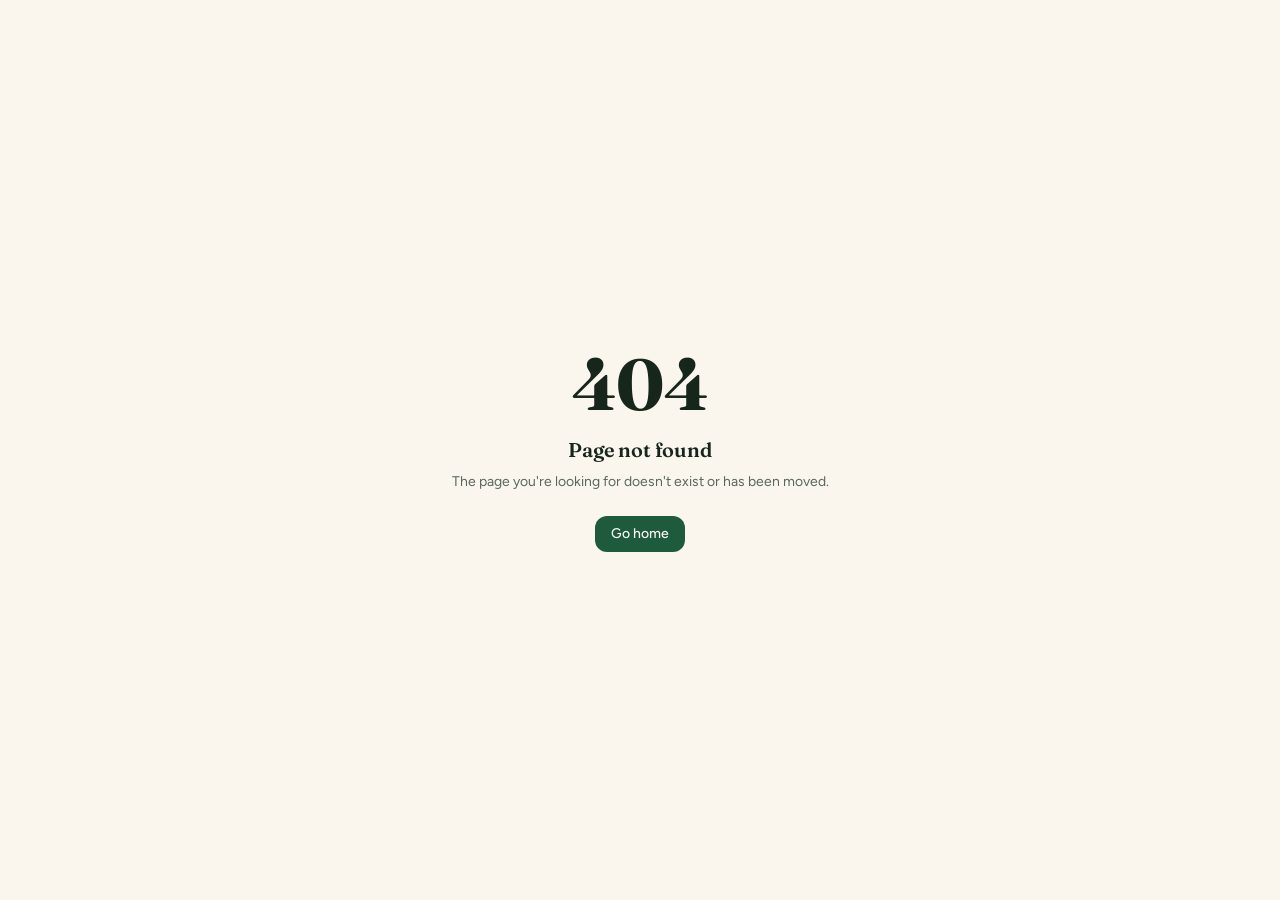
<file: index.html>
<!DOCTYPE html><html lang="en"><head><meta charSet="utf-8"/><meta name="viewport" content="width=device-width, initial-scale=1"/><link rel="stylesheet" href="https://fonts.googleapis.com/css2?family=Figtree:wght@400;500;600;700&amp;family=Fraunces:opsz,wght@9..144,500;9..144,600&amp;display=swap" data-precedence="default"/><link rel="stylesheet" href="/assets/styles-CKdvOArB.css" data-precedence="default"/><title>AI-Boltai</title><meta name="robots" content="noindex, nofollow"/><meta property="og:type" content="website"/><meta name="twitter:card" content="summary"/><meta name="theme-color" content="#1e5a43"/><meta name="apple-mobile-web-app-capable" content="yes"/><meta name="apple-mobile-web-app-title" content="AI-Boltai"/><meta name="description" content="A private space for our family to talk."/><meta property="og:title" content="AI-Boltai"/><meta property="og:description" content="A private space for our family to talk."/><link rel="modulepreload" href="/assets/index-BQ7tYV_w.js"/><link rel="modulepreload" href="/assets/rolldown-runtime-CbXtAM7H.js"/><link rel="modulepreload" href="/assets/react-CzP619SD.js"/><link rel="modulepreload" href="/assets/react-dom-Bam8rkro.js"/><link rel="modulepreload" href="/assets/not-found-DIgawKw1.js"/><link rel="modulepreload" href="/assets/redirect-DmtLUW0N.js"/><link rel="modulepreload" href="/assets/client-DEn1YyG5.js"/><link rel="modulepreload" href="/assets/invariant-DEEwAagU.js"/><link rel="modulepreload" href="/assets/matchContext-DojTXPMB.js"/><link rel="modulepreload" href="/assets/lazyRouteComponent-FxJWms-g.js"/><link rel="modulepreload" href="/assets/jsx-runtime-CznXPbDH.js"/><link rel="modulepreload" href="/assets/useSelector-Co7ZYGtu.js"/><link rel="modulepreload" href="/assets/query-CXAxmf36.js"/><link rel="modulepreload" href="/assets/preload-helper-CsSsH0Yg.js"/><link rel="preconnect" href="https://fonts.googleapis.com"/><link rel="preconnect" href="https://fonts.gstatic.com" crossorigin="anonymous"/><link rel="icon" href="/favicon.ico" type="image/x-icon"/><link rel="manifest" href="/manifest.webmanifest"/><link rel="apple-touch-icon" href="/apple-touch-icon.png"/></head><body><!--$--><!--$--><!--/$--><script>(function(a,f){let l;try{l=JSON.parse(sessionStorage.getItem(a)||"{}")}catch{return}const n=l?.[f||history.state?.__TSR_key];let c=!1;for(const t in n){const e=n[t],o=e?.scrollX,s=e?.scrollY;if(Number.isFinite(o)&&Number.isFinite(s)){if(t==="window")scrollTo(o,s),c=!0;else if(t)try{const r=document.querySelector(t);r&&(r.scrollLeft=o,r.scrollTop=s)}catch{}}}if(c)return;const i=location.hash.slice(1);if(i){const t=history.state?.__hashScrollIntoViewOptions??!0;if(t){const e=document.getElementById(i);e&&e.scrollIntoView(t)}return}scrollTo(0,0)})("tsr-scroll-restoration-v1_3");document.currentScript.remove()</script><!--/$--><section aria-label="Notifications alt+T" tabindex="-1" aria-live="polite" aria-relevant="additions text" aria-atomic="false" data-react-aria-top-layer="true"></section><script data-tsr-stream-part="">(self.$R=self.$R||{})["tsr"]=[];self.$_TSR={h(){this.hydrated=!0,this.c()},e(){this.streamEnded=!0,this.c()},c(){this.hydrated&&this.streamEnded&&(delete self.$_TSR,delete self.$R.tsr)},p(e){this.initialized?e():this.buffer.push(e)},buffer:[]};$_TSR.router=($R=>$R[0]={manifest:$R[1]={routes:$R[2]={__root__:$R[3]={preloads:$R[4]=["/assets/index-BQ7tYV_w.js","/assets/rolldown-runtime-CbXtAM7H.js","/assets/react-CzP619SD.js","/assets/react-dom-Bam8rkro.js","/assets/not-found-DIgawKw1.js","/assets/redirect-DmtLUW0N.js","/assets/client-DEn1YyG5.js","/assets/invariant-DEEwAagU.js","/assets/matchContext-DojTXPMB.js","/assets/lazyRouteComponent-FxJWms-g.js","/assets/jsx-runtime-CznXPbDH.js","/assets/useSelector-Co7ZYGtu.js","/assets/query-CXAxmf36.js","/assets/preload-helper-CsSsH0Yg.js"],scripts:$R[5]=[$R[6]={attrs:$R[7]={type:"module",async:!0,src:"/assets/index-BQ7tYV_w.js"}}]}}},matches:$R[8]=[$R[9]={i:"__root__ ",u:1793390608233,s:"success",ssr:!0}]})($R["tsr"]);$_TSR.e();{let s=document.currentScript,p;while((p=s.previousElementSibling)&&p.hasAttribute('data-tsr-stream-part'))p.remove();s.remove()}</script><script type="module" async="" src="/assets/index-BQ7tYV_w.js"></script><script>document.currentScript.remove();/*$tsr-stream-boundary*/</script></body></html>
</file>
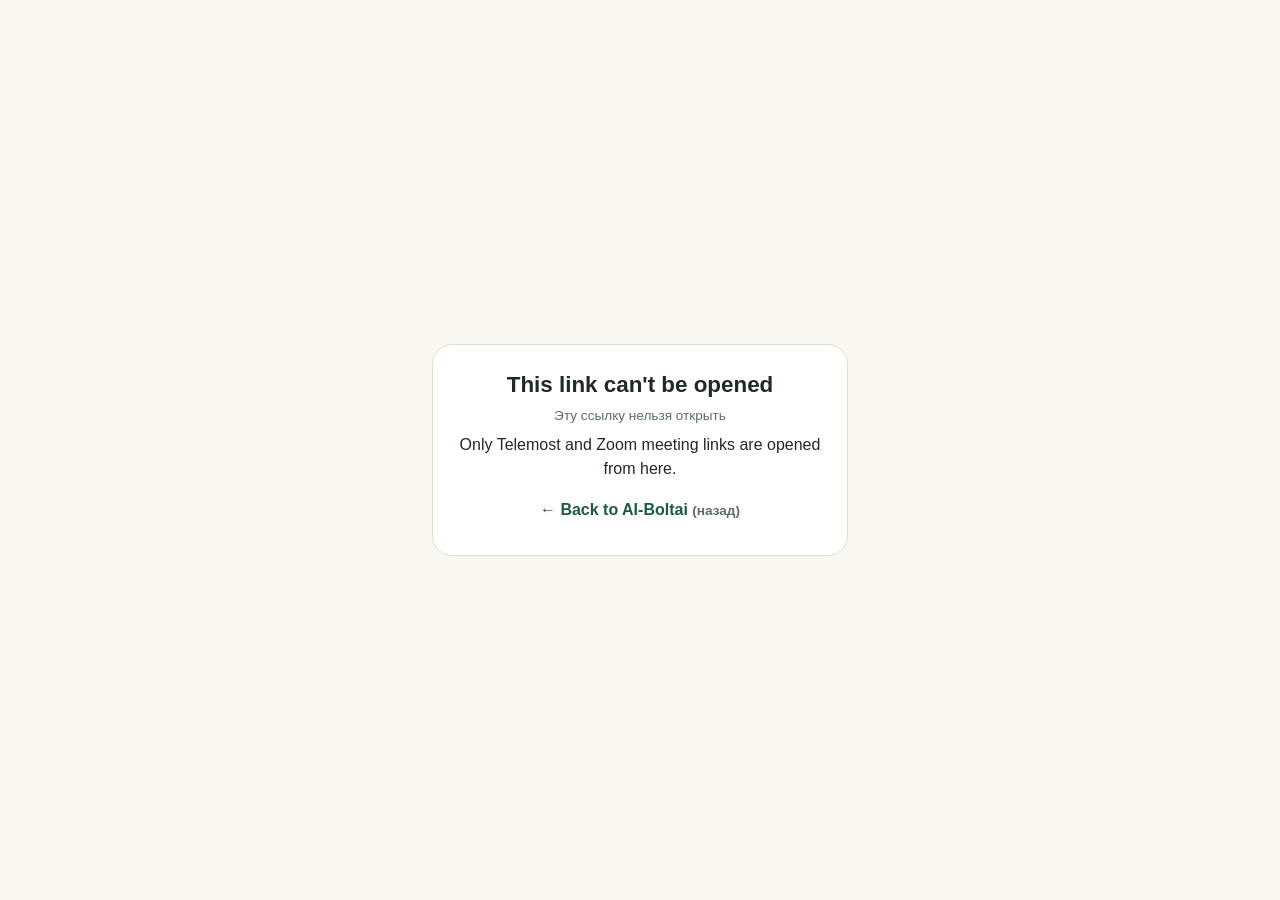
<file: join.html>
<!doctype html>
<html lang="en">
  <head>
    <meta charset="utf-8" />
    <meta name="viewport" content="width=device-width, initial-scale=1, viewport-fit=cover" />
    <meta name="robots" content="noindex" />
    <meta name="theme-color" content="#1e5a43" />
    <link rel="manifest" href="/manifest.webmanifest" />
    <title>Join the call · AI-Boltai</title>
    <!--
      Opened from a Telemost or Zoom call notification on iPhones (public/sw.js). A Home Screen
      app that opened the meeting itself would stay stuck on the meeting's page, with no back
      button; this page hands the link to Safari or the Zoom / Telemost app instead, and stays
      ours. Plain HTML: it must load even where our server is blocked.
    -->
    <style>
      :root {
        --bg: #faf7f2;
        --fg: #1f2a24;
        --muted: #5f6b64;
        --brand: #1e5a43;
        --card: #ffffff;
        --line: #e4ddd2;
      }
      @media (prefers-color-scheme: dark) {
        :root {
          --bg: #141a17;
          --fg: #eef2ef;
          --muted: #a9b4ad;
          --brand: #3f9a74;
          --card: #1c2420;
          --line: #2c3631;
        }
      }
      * {
        box-sizing: border-box;
      }
      body {
        margin: 0;
        min-height: 100dvh;
        display: grid;
        place-items: center;
        padding: 24px 16px;
        background: var(--bg);
        color: var(--fg);
        font: 16px/1.45 -apple-system, BlinkMacSystemFont, "Segoe UI", Roboto, sans-serif;
      }
      main {
        width: min(26rem, 100%);
        background: var(--card);
        border: 1px solid var(--line);
        border-radius: 20px;
        padding: 24px;
        text-align: center;
      }
      h1 {
        margin: 0 0 4px;
        font-size: 1.4rem;
      }
      .ru {
        color: var(--muted);
        font-size: 0.85em;
      }
      p {
        margin: 8px 0;
      }
      .join {
        display: block;
        margin: 20px 0 12px;
        padding: 16px;
        border-radius: 14px;
        background: var(--brand);
        color: #fff;
        font-size: 1.15rem;
        font-weight: 600;
        text-decoration: none;
      }
      .back {
        display: inline-block;
        padding: 10px 14px;
        color: var(--brand);
        font-weight: 600;
        text-decoration: none;
      }
      .link {
        margin-top: 12px;
        color: var(--muted);
        font-size: 0.8rem;
        word-break: break-all;
      }
      [hidden] {
        display: none !important;
      }
    </style>
  </head>
  <body>
    <main>
      <div id="ok" hidden>
        <h1>Join the call</h1>
        <div class="ru">Войти в звонок</div>
        <p id="service"></p>
        <a id="join" class="join" target="_blank" rel="noopener noreferrer">
          Join (войти)
        </a>
        <p class="ru" id="hint"></p>
        <p class="link" id="link"></p>
      </div>
      <div id="bad" hidden>
        <h1>This link can't be opened</h1>
        <div class="ru">Эту ссылку нельзя открыть</div>
        <p>Only Telemost and Zoom meeting links are opened from here.</p>
      </div>
      <a class="back" href="/app">← Back to AI-Boltai <span class="ru">(назад)</span></a>
    </main>
    <script>
      // Same rules as public.is_telemost_url / public.is_zoom_url in the database.
      var TELEMOST = /^https:\/\/telemost(\.360)?\.yandex\.(ru|com)\/[A-Za-z0-9._~/?=&%#+-]{2,255}$/;
      var ZOOM = /^https:\/\/([a-z0-9-]+\.)?zoom\.us\/(j|my)\/[A-Za-z0-9._~/?=&%#+-]{2,240}$/;
      var url = new URLSearchParams(location.search).get("u") || "";
      var service = TELEMOST.test(url) ? "Telemost" : ZOOM.test(url) ? "Zoom" : null;
      if (service) {
        document.getElementById("ok").hidden = false;
        document.getElementById("service").textContent =
          service === "Zoom" ? "Zoom (Zoom)" : "Yandex Telemost (Яндекс Телемост)";
        document.getElementById("join").href = url;
        document.getElementById("join").textContent = "Join in " + service + " (войти)";
        document.getElementById("hint").textContent =
          service === "Zoom"
            ? "Opens the Zoom app (Открывает приложение Zoom)"
            : "Opens Telemost in Safari or its app (Открывает Телемост)";
        document.getElementById("link").textContent = url;
      } else {
        document.getElementById("bad").hidden = false;
      }
    </script>
  </body>
</html>
</file>
